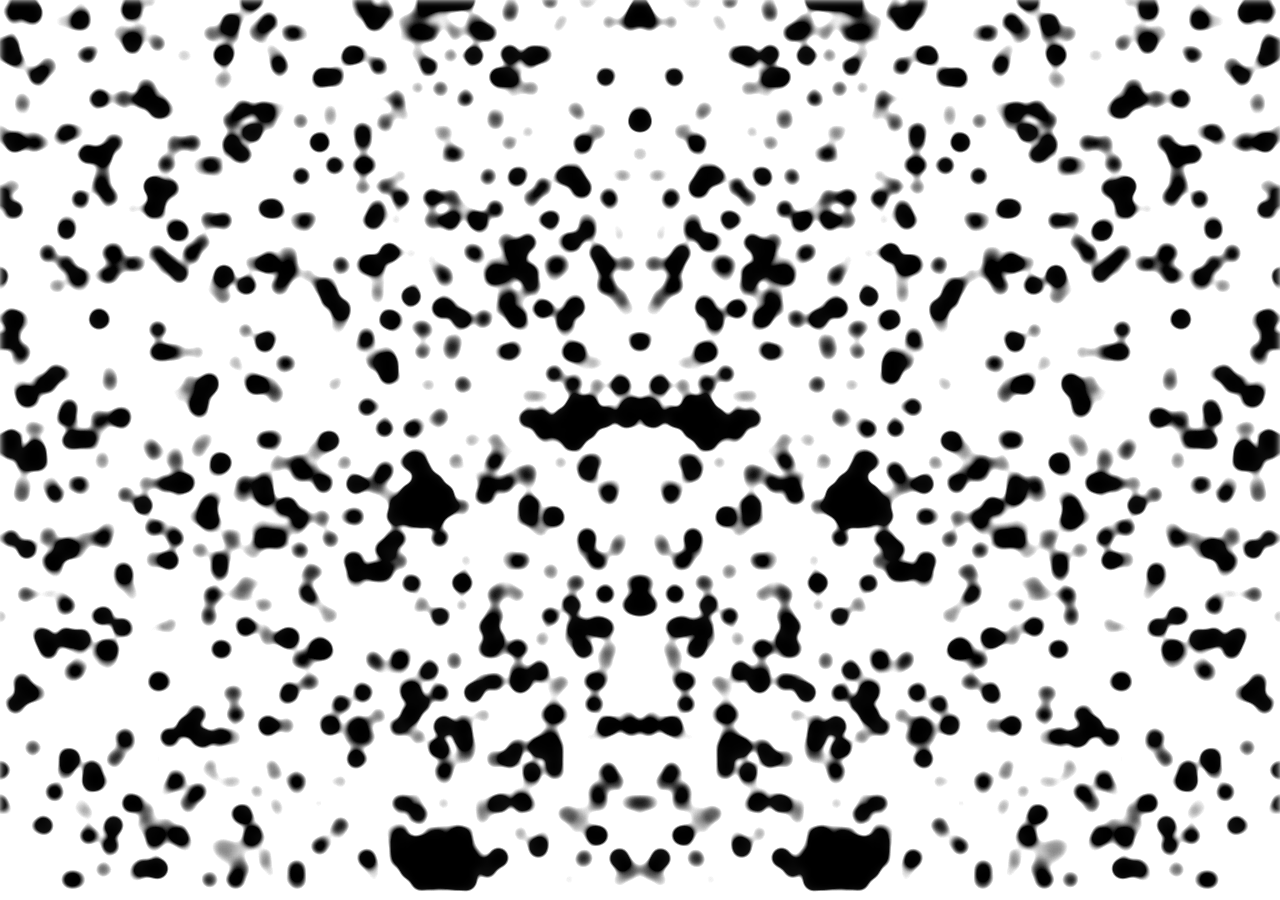
<file: Index.html>
<!DOCTYPE html>
<html lang="en">
<head>
    <meta charset="UTF-8">
    <title>inki2D V1.5</title>
    <style>
        body, html {
            margin: 0;
            padding: 0;
            overflow: hidden;
            background-color: white; /* White background */
        }
        canvas {
            position: fixed;
            top: 0;
            left: 0;
            width: 100vw;
            height: 100vh;
            mix-blend-mode: multiply;
            filter: blur(3px) contrast(500%);
        }
    </style>
</head>
<body>
    <canvas id="inkCanvas"></canvas>

    <script>
        class InkBlotLife {
            constructor(canvas) {
                this.canvas = canvas;
                this.ctx = canvas.getContext('2d');
                this.width = canvas.width = window.innerWidth;
                this.height = canvas.height = window.innerHeight;
                
                this.cellSize = 11; // Adjustable cell size for more detail
                this.speed = 50; // Speed control (in milliseconds)
                
                // Control the number of initial cells and mutation probability
                this.initialCellProbability = 0.004; // Lower this value for fewer initial cells
                this.mutationRate = 0.0095; // Probability of random cell state change

                this.cols = Math.floor(this.width / this.cellSize);
                this.rows = Math.floor(this.height / this.cellSize);
                
                this.grid = this.createGrid();
                this.frameCount = 0;
            }

            createGrid() {
                return Array.from({ length: this.rows }, () => 
                    Array.from({ length: this.cols }, () => Math.random() < this.initialCellProbability)
                );
            }

            countNeighbors(x, y) {
                let count = 0;
                for (let i = -1; i <= 1; i++) {
                    for (let j = -1; j <= 1; j++) {
                        if (i === 0 && j === 0) continue;
                        const newX = (x + i + this.rows) % this.rows;
                        const newY = (y + j + this.cols) % this.cols;
                        count += this.grid[newX][newY] ? 1 : 0;
                    }
                }
                return count;
            }

            nextGeneration() {
                const newGrid = this.grid.map(row => [...row]);
                
                for (let x = 0; x < this.rows; x++) {
                    for (let y = 0; y < this.cols; y++) {
                        const neighbors = this.countNeighbors(x, y);
                        
                        // Standard Game of Life rules
                        newGrid[x][y] = (this.grid[x][y] && (neighbors === 2 || neighbors === 3)) || (!this.grid[x][y] && neighbors === 3);

                        // Random mutations to prevent stagnation
                        if (Math.random() < this.mutationRate) {
                            newGrid[x][y] = !newGrid[x][y];
                        }
                    }
                }
                
                this.grid = newGrid;
            }

            drawInkBlot() {
            // Clear with a more opaque background to create a faster fading effect
            this.ctx.globalCompositeOperation = 'source-over';
            this.ctx.fillStyle = 'rgba(255,255,255,0.096)'; // Increased opacity for faster fading
            this.ctx.fillRect(0, 0, this.width, this.height);
            
            // Enable blending for ink effect
            this.ctx.globalCompositeOperation = 'multiply';

            for (let x = 0; x < this.rows; x++) {
                for (let y = 0; y < this.cols; y++) {
                    if (this.grid[x][y]) {
                        const baseX = y * this.cellSize;
                        const baseY = x * this.cellSize;

                        // Create a gradient for the ink effect
                        const gradient = this.ctx.createRadialGradient(
                            baseX, baseY, 0, 
                            baseX, baseY, this.cellSize * (2 + Math.random())
                        );
                        
                        // Varying opacity and spread
                        const baseOpacity = 0.8 + Math.random() * 0.2; // Increased base opacity for faster visibility
                        gradient.addColorStop(0, `rgba(0,0,0,${baseOpacity})`); // Black ink
                        gradient.addColorStop(0.5, `rgba(0,0,0,${baseOpacity * 0.6})`);
                        gradient.addColorStop(1, 'rgba(0,0,0,0)');

                        this.ctx.save();
                        
                        // Add slight randomness to cell rendering
                        const jitterX = Math.random() * 2 - 1;
                        const jitterY = Math.random() * 2 - 1;
                        
                        this.ctx.fillStyle = gradient;
                        this.ctx.beginPath();
                        this.ctx.arc(baseX + jitterX, baseY + jitterY, this.cellSize, 0, Math.PI * 2);
                        this.ctx.fill();

                        // Draw the mirrored side
                        this.ctx.translate(this.width, 0);
                        this.ctx.scale(-1, 1);
                        this.ctx.beginPath();
                        this.ctx.arc(baseX + jitterX, baseY + jitterY, this.cellSize, 0, Math.PI * 2);
                        this.ctx.fill();

                        this.ctx.restore();
                    }
                }
            }

            // Periodic intense mutation to prevent complete stagnation
            this.frameCount++;
            if (this.frameCount % 200 === 0) {
                this.randomlyResetGrid();
            }
}

            randomlyResetGrid() {
                // Randomly reset a portion of the grid to introduce new patterns
                for (let x = 0; x < this.rows; x++) {
                    for (let y = 0; y < this.cols; y++) {
                        if (Math.random() < 0.2) {
                            this.grid[x][y] = Math.random() < 0.5;
                        }
                    }
                }
            }

            animate() {
                this.nextGeneration();
                this.drawInkBlot();
                setTimeout(() => this.animate(), this.speed); // Control the speed of the simulation
            }

            start() {
                this.animate();
            }
        }

        // Initialize
        const canvas = document.getElementById('inkCanvas');
        const inkLife = new InkBlotLife(canvas);
        inkLife.start();

        // Resize handling
        window.addEventListener('resize', () => {
            canvas.width = window.innerWidth;
            canvas.height = window.innerHeight;
            inkLife.width = canvas.width;
            inkLife.height = canvas.height;
            inkLife.cols = Math.floor(canvas.width / inkLife.cellSize);
            inkLife.rows = Math.floor(canvas.height / inkLife.cellSize);
            inkLife.grid = inkLife.createGrid();
        });
    </script>
</body>
</html>
</file>
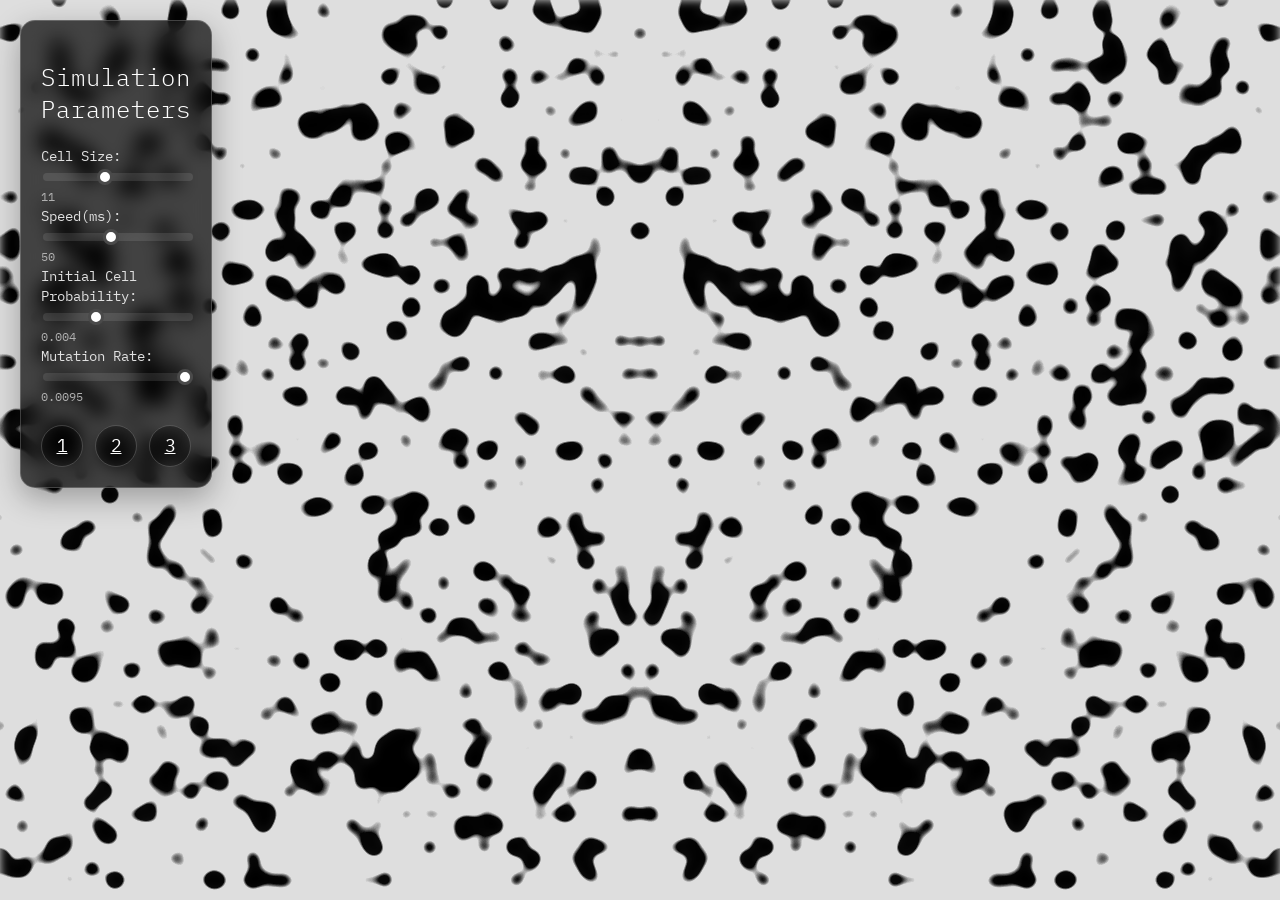
<file: index.html>
<!DOCTYPE html>
<html lang="en">
<head>
    <meta charset="UTF-8">
    <title>inkiCanvas</title>
    <link href="https://fonts.googleapis.com/css2?family=Orbitron:wght@400;700&family=IBM+Plex+Mono:wght@300;500&display=swap" rel="stylesheet">
    <style>
        body, html {
            margin: 0;
            padding: 0;
            overflow: hidden;
            background-color: #dedede; /* White background */
        }
        canvas {
            position: fixed;
            top: 0;
            left: 0;
            width: 100vw;
            height: 100vh;
            mix-blend-mode: multiply;
            filter: blur(5px) contrast(900%);
        }
        #menu {
        position: fixed;
        top: 20px;
        left: 20px;
        background-color: rgba(0, 0, 0, 0.7);
        color: #f0f0f0;
        padding: 20px;
        border-radius: 15px;
        box-shadow: 0 10px 30px rgba(0, 0, 0, 0.3);
        width: 150px;
        backdrop-filter: blur(10px);
        border: 1px solid rgba(255, 255, 255, 0.2);
        transition: all 0.3s ease;
        font-family: 'IBM Plex Mono';
        filter: blur(0.43px);
    }

    #menu:hover {
        box-shadow: 0 15px 40px rgba(0, 0, 0, 0.4);
    }

    #menu h2 {
        text-align: center;
        color: #ffffff;
        margin-bottom: 20px;
        font-weight: 300;
        letter-spacing: 1px;
    }

    #menu .control-group {
        margin-bottom: 15px;
        display: flex;
        flex-direction: column;
    }

    #menu label {
        margin-bottom: 10px;
        font-size: 14px;
        color: #e0e0e0;
    }

    #menu input[type="range"] {
        -webkit-appearance: none;
        width: 100%;
        height: 8px;
        background: rgba(255, 255, 255, 0.1);
        outline: none;
        border-radius: 4px;
        transition: all 0.3s ease;
    }

    #menu input[type="range"]::-webkit-slider-thumb {
        -webkit-appearance: none;
        appearance: none;
        width: 16px;
        height: 16px;
        background: #ffffff;
        cursor: pointer;
        border-radius: 50%;
        border: 3px solid #4a4a4a;
        transition: all 0.3s ease;
    }

    #menu input[type="range"]:hover::-webkit-slider-thumb {
        background: #e0e0e0;
        border-color: #ffffff;
    }

    #menu span {
        text-align: right;
        color: #b0b0b0;
        font-size: 12px;
        margin-top: 5px;
    }

    .button-container {
    display: flex;
    justify-content: space-between;
    margin-top: 20px;
}

.circle-button {
    width: 40px;
    height: 40px;
    border-radius: 100%;
    color: #ffffff;
    text-align: center;
    line-height: 40px;
    font-size: 18px;
    font-family: 'IBM Plex Mono';
    cursor: pointer;
    transition: background-color 0.3s ease;
    backdrop-filter: blur(10px);
    border: 1px solid rgba(255, 255, 255, 0.2);
    transition: all 0.3s ease;
    font-family: 'IBM Plex Mono';
    filter: blur(0.6px) contrast(5000%);
        background-color: transparent;
}

.circle-button:hover {
    background-color: #e0e0e0;
    color: #4a4a4a;
}

    </style>
</head>
<body>
    <canvas id="inkCanvas"></canvas>
    <div id="menu">
        <h2>Simulation Parameters</h2>
        <div class="slider-container">
            <label for="cell-size">Cell Size:</label>
            <input type="range" id="cell-size" min="5" max="20" value="11">
            <span class="slider-value" id="cell-size-value">11</span>
        </div>
        <div class="slider-container">
            <label for="speed">Speed(ms):</label>
            <input type="range" id="speed" min="10" max="100" value="50">
            <span class="slider-value" id="speed-value">50</span>
        </div>
        <div class="slider-container">
            <label for="initial-cell-probability">Initial Cell Probability:</label>
            <input type="range" id="initial-cell-probability" min="0.001" max="0.01" step="0.001" value="0.004">
            <span class="slider-value" id="initial-cell-probability-value">0.004</span>
        </div>
        <div class="slider-container">
            <label for="mutation-rate">Mutation Rate:</label>
            <input type="range" id="mutation-rate" min="0.001" max="0.01" step="0.001" value="0.0095">
            <span class="slider-value" id="mutation-rate-value">0.0095</span>
        </div>
        <div class="button-container">
            <a href="index.html" class="circle-button">1</a>
            <a href="inki_3S_contrast.html" class="circle-button">2</a>
            <a href="inkiGL.html" class="circle-button">3</a>
        </div>
    </div>

    <script>
        const FADE_OPACITY = 0.096;
        const BASE_OPACITY = 0.8;
        const OPACITY_VARIATION = 0.2;

        class InkBlotLife {
            constructor(canvas) {
                this.canvas = canvas;
                this.ctx = canvas.getContext('2d');
                this.width = canvas.width = window.innerWidth;
                this.height = canvas.height = window.innerHeight;
                
                this.cellSize = 11; // Adjustable cell size for more detail
                this.speed = 50; // Speed control (in milliseconds)
                
                // Control the number of initial cells and mutation probability
                this.initialCellProbability = 0.004; // Lower this value for fewer initial cells
                this.mutationRate = 0.0095; // Probability of random cell state change

                this.cols = Math.floor(this.width / this.cellSize);
                this.rows = Math.floor(this.height / this.cellSize);
                
                this.grid = this.createGrid();
                this.frameCount = 0;
            }

            createGrid() {
                return Array.from({ length: this.rows }, () => 
                    Array.from({ length: this.cols }, () => Math.random() < this.initialCellProbability)
                );
            }

            countNeighbors(x, y) {
                let count = 0;
                for (let i = -1; i <= 1; i++) {
                    for (let j = -1; j <= 1; j++) {
                        if (i === 0 && j === 0) continue;
                        const newX = (x + i + this.rows) % this.rows;
                        const newY = (y + j + this.cols) % this.cols;
                        count += this.grid[newX][newY] ? 1 : 0;
                    }
                }
                return count;
            }

            nextGeneration() {
                const newGrid = this.grid.map(row => [...row]);
                
                for (let x = 0; x < this.rows; x++) {
                    for (let y = 0; y < this.cols; y++) {
                        const neighbors = this.countNeighbors(x, y);
                        
                        // Standard Game of Life rules
                        newGrid[x][y] = (this.grid[x][y] && (neighbors === 2 || neighbors === 3)) || (!this.grid[x][y] && neighbors === 3);

                        // Random mutations to prevent stagnation
                        if (Math.random() < this.mutationRate) {
                            newGrid[x][y] = !newGrid[x][y];
                        }
                    }
                }
                
                this.grid = newGrid;
            }

            drawInkBlot() {
            // Clear with a more opaque background to create a faster fading effect
            this.ctx.globalCompositeOperation = 'source-over';
            this.ctx.fillStyle = `rgba(255,255,255,${FADE_OPACITY})`; // Increased opacity for faster fading
            this.ctx.fillRect(0, 0, this.width, this.height);
            
            // Enable blending for ink effect
            this.ctx.globalCompositeOperation = 'multiply';

            for (let x = 0; x < this.rows; x++) {
                for (let y = 0; y < this.cols; y++) {
                    if (this.grid[x][y]) {
                        const baseX = y * this.cellSize;
                        const baseY = x * this.cellSize;

                        // Create a gradient for the ink effect
                        const gradient = this.ctx.createRadialGradient(
                            baseX, baseY, 0, 
                            baseX, baseY, this.cellSize * (2 + Math.random())
                        );
                        
                        // Varying opacity and spread
                        const baseOpacity = BASE_OPACITY + Math.random() * OPACITY_VARIATION; // Increased base opacity for faster visibility
                        gradient.addColorStop(0, `rgba(0,0,0,${baseOpacity})`); // Black ink
                        gradient.addColorStop(0.5, `rgba(0,0,0,${baseOpacity * 0.6})`);
                        gradient.addColorStop(1, 'rgba(0,0,0,0)');

                        this.ctx.save();
                        
                        // Add slight randomness to cell rendering
                        const jitterX = Math.random() * 2 - 1;
                        const jitterY = Math.random() * 2 - 1;
                        
                        this.ctx.fillStyle = gradient;
                        this.ctx.beginPath();
                        this.ctx.arc(baseX + jitterX, baseY + jitterY, this.cellSize, 0, Math.PI * 2);
                        this.ctx.fill();

                        // Draw the mirrored side
                        this.ctx.translate(this.width, 0);
                        this.ctx.scale(-1, 1);
                        this.ctx.beginPath();
                        this.ctx.arc(baseX + jitterX, baseY + jitterY, this.cellSize, 0, Math.PI * 2);
                        this.ctx.fill();

                        this.ctx.restore();
                    }
                }
            }

            // Periodic intense mutation to prevent complete stagnation
            this.frameCount++;
            if (this.frameCount % 200 === 0) {
                this.randomlyResetGrid();
            }
}

            randomlyResetGrid() {
                // Randomly reset a portion of the grid to introduce new patterns
                for (let x = 0; x < this.rows; x++) {
                    for (let y = 0; y < this.cols; y++) {
                        if (Math.random() < 0.2) {
                            this.grid[x][y] = Math.random() < 0.5;
                        }
                    }
                }
            }

            animate() {
                this.nextGeneration();
                this.drawInkBlot();
                setTimeout(() => this.animate(), this.speed); // Control the speed of the simulation
            }

            start() {
                this.animate();
            }
        }

        function updateValueDisplay(input, valueDisplay) {
            valueDisplay.textContent = input.value;
        }

        // Initialize
        const canvas = document.getElementById('inkCanvas');
        const inkLife = new InkBlotLife(canvas);
        inkLife.start();

        // Resize handling
        window.addEventListener('resize', () => {
            canvas.width = window.innerWidth;
            canvas.height = window.innerHeight;
            inkLife.width = canvas.width;
            inkLife.height = canvas.height;
            inkLife.cols = Math.floor(canvas.width / inkLife.cellSize);
            inkLife.rows = Math.floor(canvas.height / inkLife.cellSize);
            inkLife.grid = inkLife.createGrid();
        });

        // Get the menu elements
        const cellSizeInput = document.getElementById('cell-size');
        const speedInput = document.getElementById('speed');
        const initialCellProbabilityInput = document.getElementById('initial-cell-probability');
        const mutationRateInput = document.getElementById('mutation-rate');

        // Get the value display elements
        const cellSizeValue = document.getElementById('cell-size-value');
        const speedValue = document.getElementById('speed-value');
        const initialCellProbabilityValue = document.getElementById('initial-cell-probability-value');
        const mutationRateValue = document.getElementById('mutation-rate-value');

        // Update the value displays when the input values change
        cellSizeInput.addEventListener('input', () => {
            updateValueDisplay(cellSizeInput, cellSizeValue);
            inkLife.cellSize = parseInt(cellSizeInput.value);
            inkLife.cols = Math.floor(inkLife.width / inkLife.cellSize);
            inkLife.rows = Math.floor(inkLife.height / inkLife.cellSize);
            inkLife.grid = inkLife.createGrid();
        });

        speedInput.addEventListener('input', () => {
            updateValueDisplay(speedInput, speedValue);
            inkLife.speed = parseInt(speedInput.value);
        });

        initialCellProbabilityInput.addEventListener('input', () => {
            updateValueDisplay(initialCellProbabilityInput, initialCellProbabilityValue);
            inkLife.initialCellProbability = parseFloat(initialCellProbabilityInput.value);
            inkLife.grid = inkLife.createGrid();
        });

        mutationRateInput.addEventListener('input', () => {
            updateValueDisplay(mutationRateInput, mutationRateValue);
            inkLife.mutationRate = parseFloat(mutationRateInput.value);
        });
    </script>
</body>
</html>
</file>
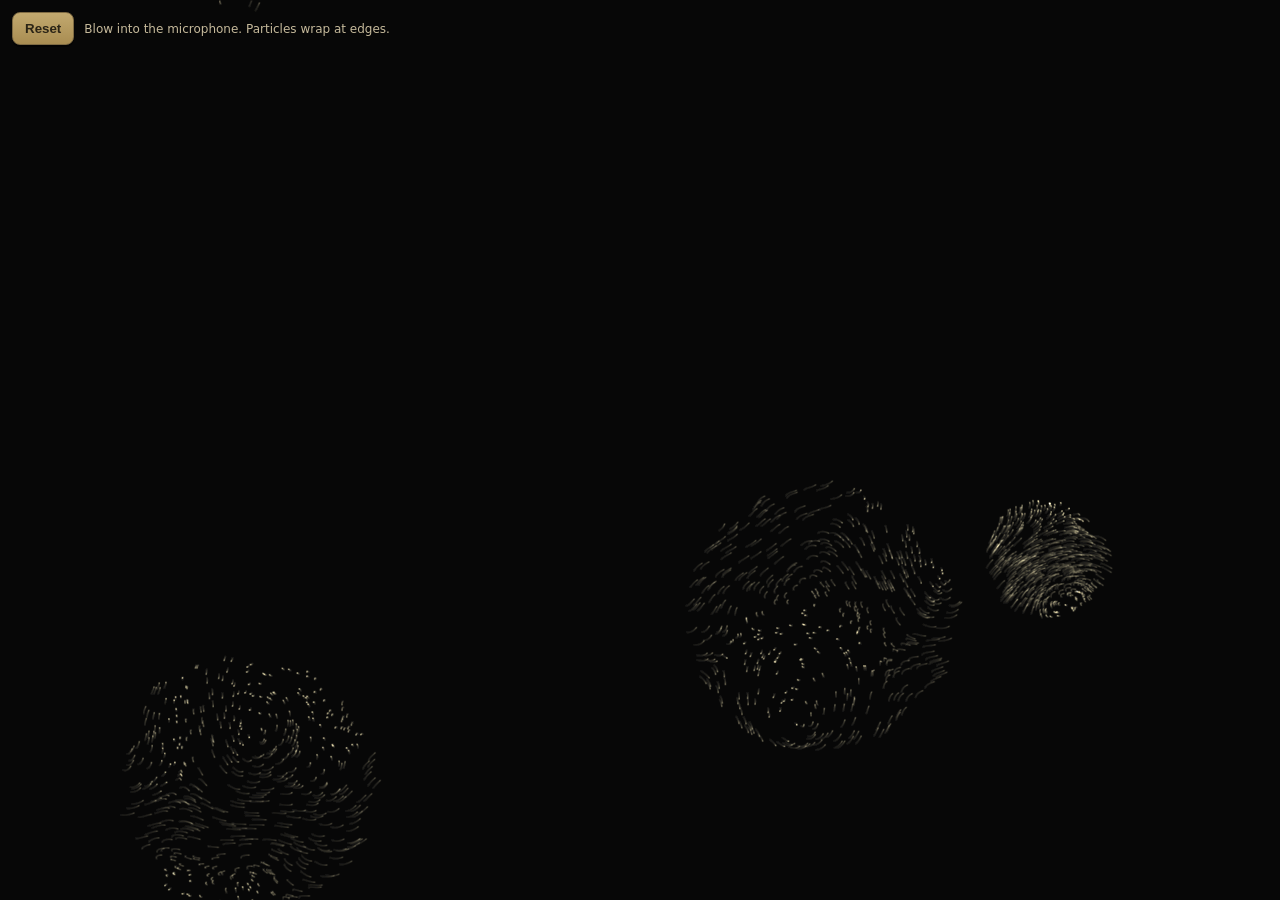
<file: dune-sim/index.html>
<!DOCTYPE html>
<html lang="en">
  <head>
    <meta charset="UTF-8" />
    <meta name="viewport" content="width=device-width, initial-scale=1.0" />
    <title>Sand Dune Wind Simulation (Mic Reactive)</title>
    <link rel="stylesheet" href="./style.css" />
  </head>
  <body>
    <div id="ui">
      <button id="resetButton" title="Reset dunes (R)">Reset</button>
      <div id="hint">Blow into the microphone. Particles wrap at edges.</div>
    </div>
    <canvas id="canvas"></canvas>

    <script src="./script.js"></script>
  </body>
</html>
</file>
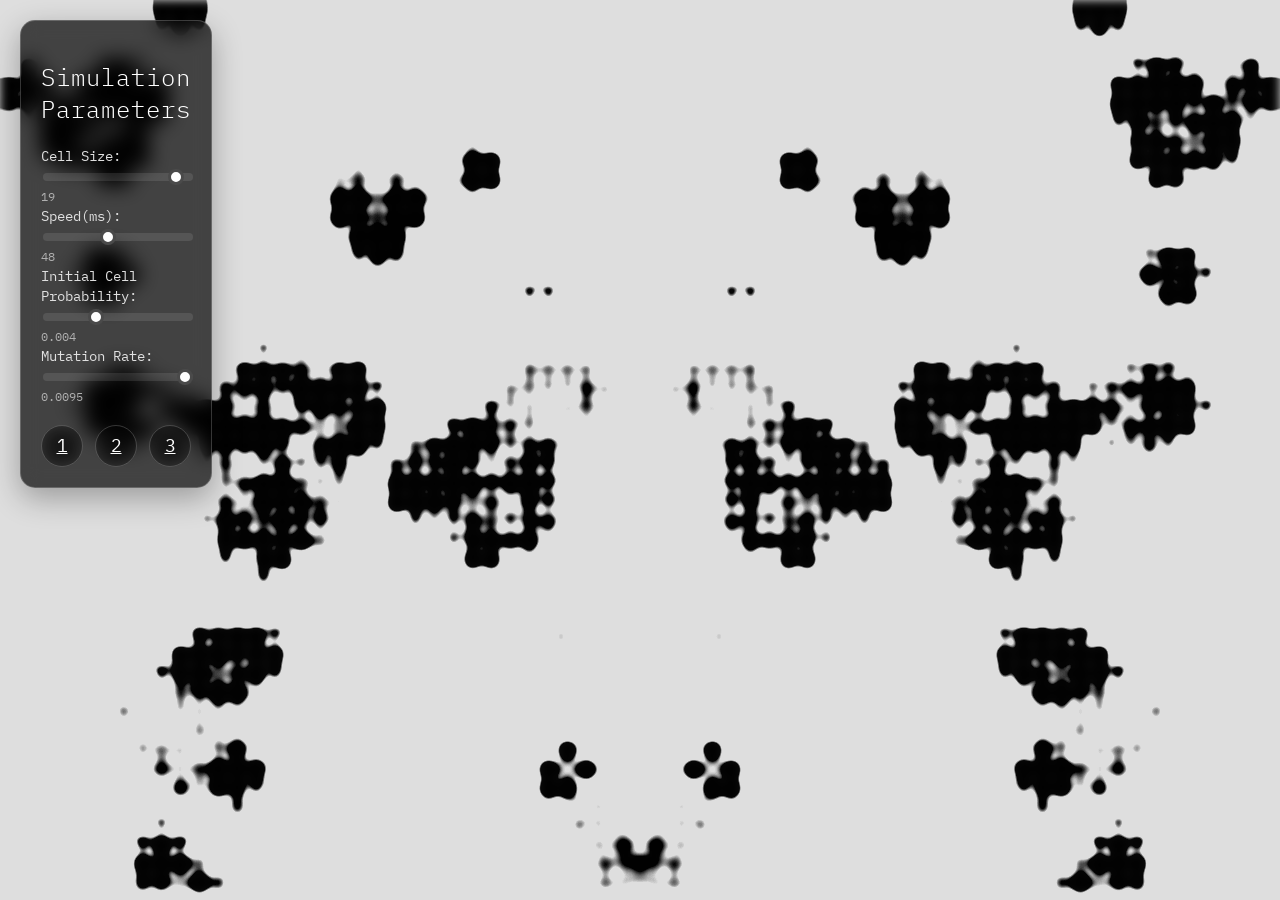
<file: inki_3S_contrast.html>
<!DOCTYPE html>
<html lang="en">
<head>
    <meta charset="UTF-8">
    <title>inkiCanvas</title>
    <link href="https://fonts.googleapis.com/css2?family=Orbitron:wght@400;700&family=IBM+Plex+Mono:wght@300;500&display=swap" rel="stylesheet">
    <style>
        body, html {
            margin: 0;
            padding: 0;
            overflow: hidden;
            background-color: #dedede; /* White background */
        }
        canvas {
            position: fixed;
            top: 0;
            left: 0;
            width: 100vw;
            height: 100vh;
            mix-blend-mode: multiply;
            filter: blur(5px) contrast(900%);
        }
        #menu {
        position: fixed;
        top: 20px;
        left: 20px;
        background-color: rgba(0, 0, 0, 0.7);
        color: #f0f0f0;
        padding: 20px;
        border-radius: 15px;
        box-shadow: 0 10px 30px rgba(0, 0, 0, 0.3);
        width: 150px;
        backdrop-filter: blur(10px);
        border: 1px solid rgba(255, 255, 255, 0.2);
        transition: all 0.3s ease;
        font-family: 'IBM Plex Mono';
        filter: blur(0.43px);
    }

    #menu:hover {
        box-shadow: 0 15px 40px rgba(0, 0, 0, 0.4);
    }

    #menu h2 {
        text-align: center;
        color: #ffffff;
        margin-bottom: 20px;
        font-weight: 300;
        letter-spacing: 1px;
    }

    #menu .control-group {
        margin-bottom: 15px;
        display: flex;
        flex-direction: column;
    }

    #menu label {
        margin-bottom: 10px;
        font-size: 14px;
        color: #e0e0e0;
    }

    #menu input[type="range"] {
        -webkit-appearance: none;
        width: 100%;
        height: 8px;
        background: rgba(255, 255, 255, 0.1);
        outline: none;
        border-radius: 4px;
        transition: all 0.3s ease;
    }

    #menu input[type="range"]::-webkit-slider-thumb {
        -webkit-appearance: none;
        appearance: none;
        width: 16px;
        height: 16px;
        background: #ffffff;
        cursor: pointer;
        border-radius: 50%;
        border: 3px solid #4a4a4a;
        transition: all 0.3s ease;
    }

    #menu input[type="range"]:hover::-webkit-slider-thumb {
        background: #e0e0e0;
        border-color: #ffffff;
    }

    #menu span {
        text-align: right;
        color: #b0b0b0;
        font-size: 12px;
        margin-top: 5px;
    }

    .button-container {
    display: flex;
    justify-content: space-between;
    margin-top: 20px;
}

.circle-button {
    width: 40px;
    height: 40px;
    border-radius: 100%;
    color: #ffffff;
    text-align: center;
    line-height: 40px;
    font-size: 18px;
    font-family: 'IBM Plex Mono';
    cursor: pointer;
    transition: background-color 0.3s ease;
    backdrop-filter: blur(10px);
    border: 1px solid rgba(255, 255, 255, 0.2);
    transition: all 0.3s ease;
    font-family: 'IBM Plex Mono';
    filter: blur(0.6px) contrast(5000%);
        background-color: transparent;
}

.circle-button:hover {
    background-color: #e0e0e0;
    color: #4a4a4a;
}

    </style>
</head>
<body>
    <canvas id="inkCanvas"></canvas>
    <div id="menu">
        <h2>Simulation Parameters</h2>
        <div class="slider-container">
            <label for="cell-size">Cell Size:</label>
            <input type="range" id="cell-size" min="5" max="20" value="19">
            <span class="slider-value" id="cell-size-value">19</span>
        </div>
        <div class="slider-container">
            <label for="speed">Speed(ms):</label>
            <input type="range" id="speed" min="10" max="100" value="48">
            <span class="slider-value" id="speed-value">48</span>
        </div>
        <div class="slider-container">
            <label for="initial-cell-probability">Initial Cell Probability:</label>
            <input type="range" id="initial-cell-probability" min="0.001" max="0.01" step="0.001" value="0.004">
            <span class="slider-value" id="initial-cell-probability-value">0.004</span>
        </div>
        <div class="slider-container">
            <label for="mutation-rate">Mutation Rate:</label>
            <input type="range" id="mutation-rate" min="0.001" max="0.01" step="0.001" value="0.0095">
            <span class="slider-value" id="mutation-rate-value">0.0095</span>
        </div>
        <div class="button-container">
            <a href="index.html" class="circle-button">1</a>
            <a href="inki_3S_contrast.html" class="circle-button">2</a>
            <a href="inkiGL.html" class="circle-button">3</a>
        </div>
    </div>

    <script>
class InkBlotLife {
    constructor(canvas) {
        this.canvas = canvas;
        this.ctx = canvas.getContext('2d');
        this.width = canvas.width = window.innerWidth;
        this.height = canvas.height = window.innerHeight;
        
        this.cellSize = 19; // Adjustable cell size for more detail
        this.speed = 48; // Speed control (in milliseconds)
        
        // Control the number of initial cells and mutation probability
        this.initialCellProbability = 0.09; // Lower this value for fewer initial cells
        this.mutationRate = 0.0095; // Probability of random cell state change

        this.cols = Math.floor(this.width / this.cellSize);
        this.rows = Math.floor(this.height / this.cellSize);
        
        this.grid = this.createGrid();
        this.prevGrid = this.createGrid();
        this.dyingMutations = [];
        this.frameCount = 0;
    }

    createGrid() {
        return Array.from({ length: this.rows }, () => 
            Array.from({ length: this.cols }, () => Math.random() < this.initialCellProbability)
        );
    }

    countNeighbors(x, y) {
        let count = 0;
        for (let i = -1; i <= 1; i++) {
            for (let j = -1; j <= 1; j++) {
                if (i === 0 && j === 0) continue;
                const newX = (x + i + this.rows) % this.rows;
                const newY = (y + j + this.cols) % this.cols;
                count += this.grid[newX][newY] ? 1 : 0;
            }
        }
        return count;
    }

    nextGeneration() {
        const newGrid = this.grid.map(row => [...row]);
        this.dyingMutations = [];

        for (let x = 0; x < this.rows; x++) {
            for (let y = 0; y < this.cols; y++) {
                const neighbors = this.countNeighbors(x, y);

                // Standard Game of Life rules
                newGrid[x][y] = (this.grid[x][y] && (neighbors === 2 || neighbors === 3)) || (!this.grid[x][y] && neighbors === 3);

                // Random mutations to prevent stagnation
                if (Math.random() < this.mutationRate) {
                    const mutated = !newGrid[x][y];
                    newGrid[x][y] = mutated;

                    // Check if the mutated cell will die immediately
                    if (mutated && (neighbors < 2 || neighbors > 3)) {
                        this.dyingMutations.push([x, y]);
                    }
                }
            }
        }

        this.prevGrid = this.grid;
        this.grid = newGrid;
    }

    drawInkBlot() {
        // Clear with a more opaque background to create a faster fading effect
        this.ctx.globalCompositeOperation = 'source-over';
        this.ctx.fillStyle = 'rgba(255,255,255,0.096)'; // Increased opacity for faster fading
        this.ctx.fillRect(0, 0, this.width, this.height);
        
        // Enable blending for ink effect
        this.ctx.globalCompositeOperation = 'multiply';
        for (let x = 0; x < this.rows; x++) {
        for (let y = 0; y < this.cols; y++) {
            if (this.grid[x][y] && !this.dyingMutations.some(([dx, dy]) => dx === x && dy === y)) {
                const baseX = y * this.cellSize;
                const baseY = x * this.cellSize;

                // Determine the type of cell
                let cellType;
                if (this.grid[x][y] && this.prevGrid[x][y]) {
                    // Cell continues living
                    cellType = 'continue';
                } else if (this.grid[x][y] && !this.prevGrid[x][y]) {
                    // Cell is a new mutation
                    cellType = 'mutate';
                } else if (!this.grid[x][y] && this.prevGrid[x][y]) {
                    // Cell is dying
                    cellType = 'die';
                } else {
                    // Cell is empty
                    cellType = 'empty';
                }

                // Draw the cell based on its type
                switch (cellType) {
                    case 'continue':
                        // Draw a circle for cells that continue living
                        this.ctx.fillStyle = 'rgba(0,0,0,0.8)';
                        this.ctx.beginPath();
                        this.ctx.arc(baseX + this.cellSize / 2, baseY + this.cellSize / 2, this.cellSize / 2, 0, Math.PI * 2);
                        this.ctx.fill();

                        // Draw the mirrored side
                        this.ctx.translate(this.width, 0);
                        this.ctx.scale(-1, 1);
                        this.ctx.beginPath();
                        this.ctx.arc(baseX + this.cellSize / 2, baseY + this.cellSize / 2, this.cellSize / 2, 0, Math.PI * 2);
                        this.ctx.fill();

                        this.ctx.restore();
                        break;
                    case 'mutate':
                        // Draw a triangle for new mutations with a gradual appearance
                        this.ctx.globalCompositeOperation = 'source-over';
                        this.ctx.fillStyle = 'rgba(255,255,255,0.096)';
                        this.ctx.fillRect(baseX, baseY, this.cellSize, this.cellSize);

                        // Draw the mirrored side
                        this.ctx.translate(this.width, 0);
                        this.ctx.scale(-1, 1);
                        this.ctx.fillRect(baseX, baseY, this.cellSize, this.cellSize);

                        this.ctx.restore();

                        this.ctx.globalCompositeOperation = 'multiply';
                        this.ctx.fillStyle = 'rgba(0,0,0,0.8)';
                        this.ctx.beginPath();
                        this.ctx.moveTo(baseX, baseY);
                        this.ctx.lineTo(baseX + this.cellSize, baseY);
                        this.ctx.lineTo(baseX + this.cellSize / 2, baseY + this.cellSize);
                        this.ctx.fill();

                        // Draw the mirrored side
                        this.ctx.translate(this.width, 0);
                        this.ctx.scale(-1, 1);
                        this.ctx.beginPath();
                        this.ctx.moveTo(baseX, baseY);
                        this.ctx.lineTo(baseX + this.cellSize, baseY);
                        this.ctx.lineTo(baseX + this.cellSize / 2, baseY + this.cellSize);
                        this.ctx.fill();

                        this.ctx.restore();
                        break;
                    case 'die':
                        // Draw a rectangle for dying cells with a gradual disappearance
                        this.ctx.fillStyle = 'rgba(0,0,0,0.8)';
                        this.ctx.beginPath();
                        this.ctx.rect(baseX, baseY, this.cellSize, this.cellSize);
                        this.ctx.fill();

                        // Draw the mirrored side
                        this.ctx.translate(this.width, 0);
                        this.ctx.scale(-1, 1);
                        this.ctx.beginPath();
                        this.ctx.rect(baseX, baseY, this.cellSize, this.cellSize);
                        this.ctx.fill();

                        this.ctx.restore();

                        // Add a gradual disappearance effect
                        this.ctx.globalCompositeOperation = 'source-over';
                        this.ctx.fillStyle = 'rgba(255,255,255,0.096)';
                        this.ctx.fillRect(baseX, baseY, this.cellSize, this.cellSize);

                        // Draw the mirrored side
                        this.ctx.translate(this.width, 0);
                        this.ctx.scale(-1, 1);
                        this.ctx.fillRect(baseX, baseY, this.cellSize, this.cellSize);

                        this.ctx.restore();
                        break;
                    default:
                        // Do nothing for empty cells
                        break;
                }
            }
        }
        }

        // Periodic intense mutation to prevent complete stagnation
        this.frameCount++;
        if (this.frameCount % 200 === 0) {
            this.randomlyResetGrid();
        }
    }

    randomlyResetGrid() {
        // Randomly reset a portion of the grid to introduce new patterns
        for (let x = 0; x < this.rows; x++) {
            for (let y = 0; y < this.cols; y++) {
                if (Math.random() < 0.2) {
                    this.grid[x][y] = Math.random() < 0.5;
                }
            }
        }
        this.prevGrid = this.grid;
        this.dyingMutations = [];
    }

    animate() {
        this.nextGeneration();
        this.drawInkBlot();
        setTimeout(() => this.animate(), this.speed); // Control the speed of the simulation
    }

    start() {
        this.animate();
    }

}

function updateValueDisplay(input, valueDisplay) {
            valueDisplay.textContent = input.value;
        }

// Initialize
const canvas = document.getElementById('inkCanvas');
const inkLife = new InkBlotLife(canvas);
inkLife.start();

// Resize handling
window.addEventListener('resize', () => {
    canvas.width = window.innerWidth;
    canvas.height = window.innerHeight;
    inkLife.width = canvas.width;
    inkLife.height = canvas.height;
    inkLife.cols = Math.floor(canvas.width / inkLife.cellSize);
    inkLife.rows = Math.floor(canvas.height / inkLife.cellSize);
    inkLife.grid = inkLife.createGrid();
    inkLife.prevGrid = inkLife.createGrid();
    inkLife.dyingMutations = [];
});

        // Get the menu elements
        const cellSizeInput = document.getElementById('cell-size');
        const speedInput = document.getElementById('speed');
        const initialCellProbabilityInput = document.getElementById('initial-cell-probability');
        const mutationRateInput = document.getElementById('mutation-rate');

        // Get the value display elements
        const cellSizeValue = document.getElementById('cell-size-value');
        const speedValue = document.getElementById('speed-value');
        const initialCellProbabilityValue = document.getElementById('initial-cell-probability-value');
        const mutationRateValue = document.getElementById('mutation-rate-value');

        // Update the value displays when the input values change
        cellSizeInput.addEventListener('input', () => {
            updateValueDisplay(cellSizeInput, cellSizeValue);
            inkLife.cellSize = parseInt(cellSizeInput.value);
            inkLife.cols = Math.floor(inkLife.width / inkLife.cellSize);
            inkLife.rows = Math.floor(inkLife.height / inkLife.cellSize);
            inkLife.grid = inkLife.createGrid();
        });

        speedInput.addEventListener('input', () => {
            updateValueDisplay(speedInput, speedValue);
            inkLife.speed = parseInt(speedInput.value);
        });

        initialCellProbabilityInput.addEventListener('input', () => {
            updateValueDisplay(initialCellProbabilityInput, initialCellProbabilityValue);
            inkLife.initialCellProbability = parseFloat(initialCellProbabilityInput.value);
            inkLife.grid = inkLife.createGrid();
        });

        mutationRateInput.addEventListener('input', () => {
            updateValueDisplay(mutationRateInput, mutationRateValue);
            inkLife.mutationRate = parseFloat(mutationRateInput.value);
        });

    </script>
</body>
</html>
</file>
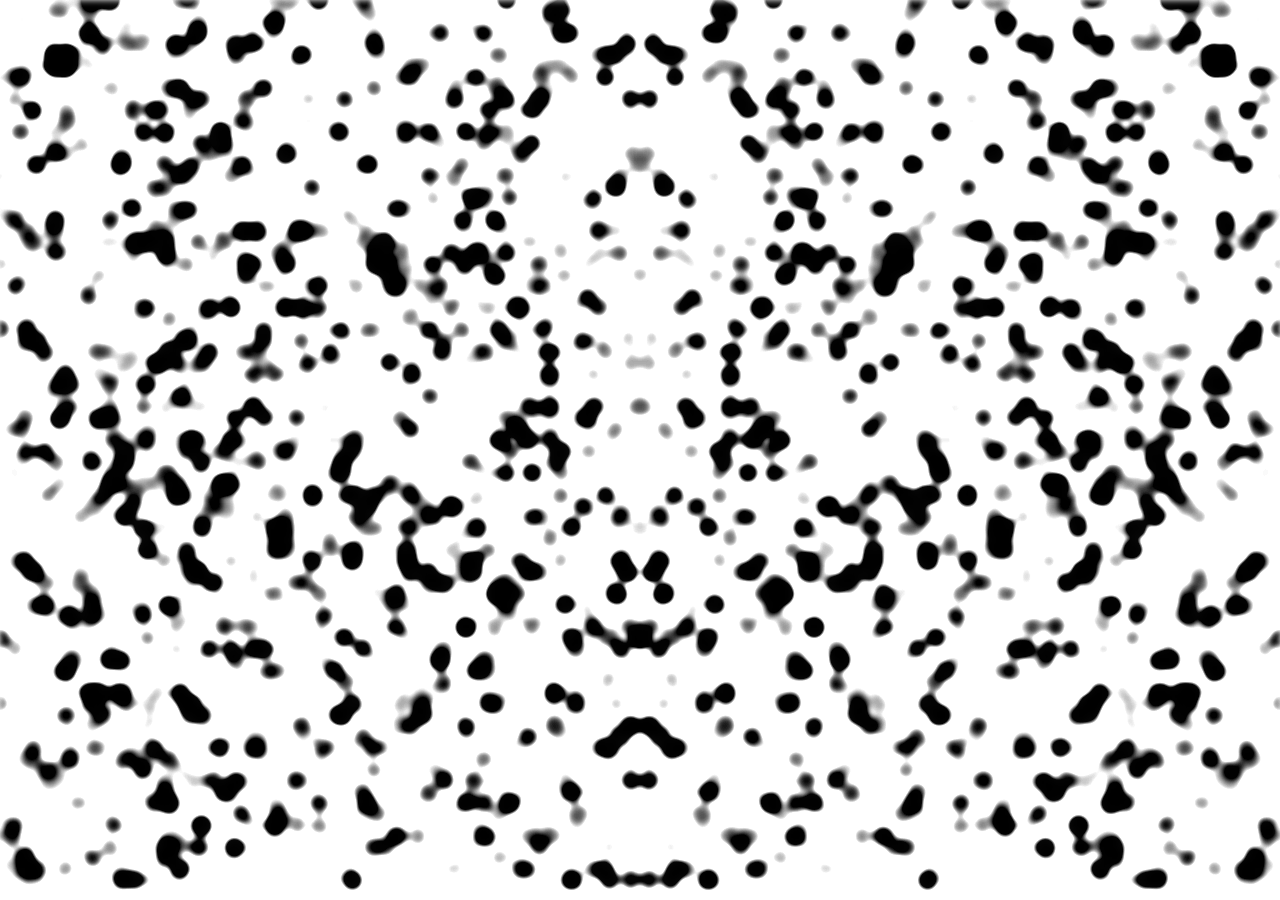
<file: inki_draft1v5.html>
<!DOCTYPE html>
<html lang="en">
<head>
    <meta charset="UTF-8">
    <title>Dynamic Ink Blot Simulation</title>
    <style>
        body, html {
            margin: 0;
            padding: 0;
            overflow: hidden;
            background-color: white; /* White background */
        }
        canvas {
            position: fixed;
            top: 0;
            left: 0;
            width: 100vw;
            height: 100vh;
            mix-blend-mode: multiply;
            filter: blur(3px) contrast(500%);
        }
    </style>
</head>
<body>
    <canvas id="inkCanvas"></canvas>

    <script>
        class InkBlotLife {
            constructor(canvas) {
                this.canvas = canvas;
                this.ctx = canvas.getContext('2d');
                this.width = canvas.width = window.innerWidth;
                this.height = canvas.height = window.innerHeight;
                
                this.cellSize = 11; // Adjustable cell size for more detail
                this.speed = 50; // Speed control (in milliseconds)
                
                // Control the number of initial cells and mutation probability
                this.initialCellProbability = 0.004; // Lower this value for fewer initial cells
                this.mutationRate = 0.0095; // Probability of random cell state change

                this.cols = Math.floor(this.width / this.cellSize);
                this.rows = Math.floor(this.height / this.cellSize);
                
                this.grid = this.createGrid();
                this.frameCount = 0;
            }

            createGrid() {
                return Array.from({ length: this.rows }, () => 
                    Array.from({ length: this.cols }, () => Math.random() < this.initialCellProbability)
                );
            }

            countNeighbors(x, y) {
                let count = 0;
                for (let i = -1; i <= 1; i++) {
                    for (let j = -1; j <= 1; j++) {
                        if (i === 0 && j === 0) continue;
                        const newX = (x + i + this.rows) % this.rows;
                        const newY = (y + j + this.cols) % this.cols;
                        count += this.grid[newX][newY] ? 1 : 0;
                    }
                }
                return count;
            }

            nextGeneration() {
                const newGrid = this.grid.map(row => [...row]);
                
                for (let x = 0; x < this.rows; x++) {
                    for (let y = 0; y < this.cols; y++) {
                        const neighbors = this.countNeighbors(x, y);
                        
                        // Standard Game of Life rules
                        newGrid[x][y] = (this.grid[x][y] && (neighbors === 2 || neighbors === 3)) || (!this.grid[x][y] && neighbors === 3);

                        // Random mutations to prevent stagnation
                        if (Math.random() < this.mutationRate) {
                            newGrid[x][y] = !newGrid[x][y];
                        }
                    }
                }
                
                this.grid = newGrid;
            }

            drawInkBlot() {
            // Clear with a more opaque background to create a faster fading effect
            this.ctx.globalCompositeOperation = 'source-over';
            this.ctx.fillStyle = 'rgba(255,255,255,0.096)'; // Increased opacity for faster fading
            this.ctx.fillRect(0, 0, this.width, this.height);
            
            // Enable blending for ink effect
            this.ctx.globalCompositeOperation = 'multiply';

            for (let x = 0; x < this.rows; x++) {
                for (let y = 0; y < this.cols; y++) {
                    if (this.grid[x][y]) {
                        const baseX = y * this.cellSize;
                        const baseY = x * this.cellSize;

                        // Create a gradient for the ink effect
                        const gradient = this.ctx.createRadialGradient(
                            baseX, baseY, 0, 
                            baseX, baseY, this.cellSize * (2 + Math.random())
                        );
                        
                        // Varying opacity and spread
                        const baseOpacity = 0.8 + Math.random() * 0.2; // Increased base opacity for faster visibility
                        gradient.addColorStop(0, `rgba(0,0,0,${baseOpacity})`); // Black ink
                        gradient.addColorStop(0.5, `rgba(0,0,0,${baseOpacity * 0.6})`);
                        gradient.addColorStop(1, 'rgba(0,0,0,0)');

                        this.ctx.save();
                        
                        // Add slight randomness to cell rendering
                        const jitterX = Math.random() * 2 - 1;
                        const jitterY = Math.random() * 2 - 1;
                        
                        this.ctx.fillStyle = gradient;
                        this.ctx.beginPath();
                        this.ctx.arc(baseX + jitterX, baseY + jitterY, this.cellSize, 0, Math.PI * 2);
                        this.ctx.fill();

                        // Draw the mirrored side
                        this.ctx.translate(this.width, 0);
                        this.ctx.scale(-1, 1);
                        this.ctx.beginPath();
                        this.ctx.arc(baseX + jitterX, baseY + jitterY, this.cellSize, 0, Math.PI * 2);
                        this.ctx.fill();

                        this.ctx.restore();
                    }
                }
            }

            // Periodic intense mutation to prevent complete stagnation
            this.frameCount++;
            if (this.frameCount % 200 === 0) {
                this.randomlyResetGrid();
            }
}

            randomlyResetGrid() {
                // Randomly reset a portion of the grid to introduce new patterns
                for (let x = 0; x < this.rows; x++) {
                    for (let y = 0; y < this.cols; y++) {
                        if (Math.random() < 0.2) {
                            this.grid[x][y] = Math.random() < 0.5;
                        }
                    }
                }
            }

            animate() {
                this.nextGeneration();
                this.drawInkBlot();
                setTimeout(() => this.animate(), this.speed); // Control the speed of the simulation
            }

            start() {
                this.animate();
            }
        }

        // Initialize
        const canvas = document.getElementById('inkCanvas');
        const inkLife = new InkBlotLife(canvas);
        inkLife.start();

        // Resize handling
        window.addEventListener('resize', () => {
            canvas.width = window.innerWidth;
            canvas.height = window.innerHeight;
            inkLife.width = canvas.width;
            inkLife.height = canvas.height;
            inkLife.cols = Math.floor(canvas.width / inkLife.cellSize);
            inkLife.rows = Math.floor(canvas.height / inkLife.cellSize);
            inkLife.grid = inkLife.createGrid();
        });
    </script>
</body>
</html>
</file>
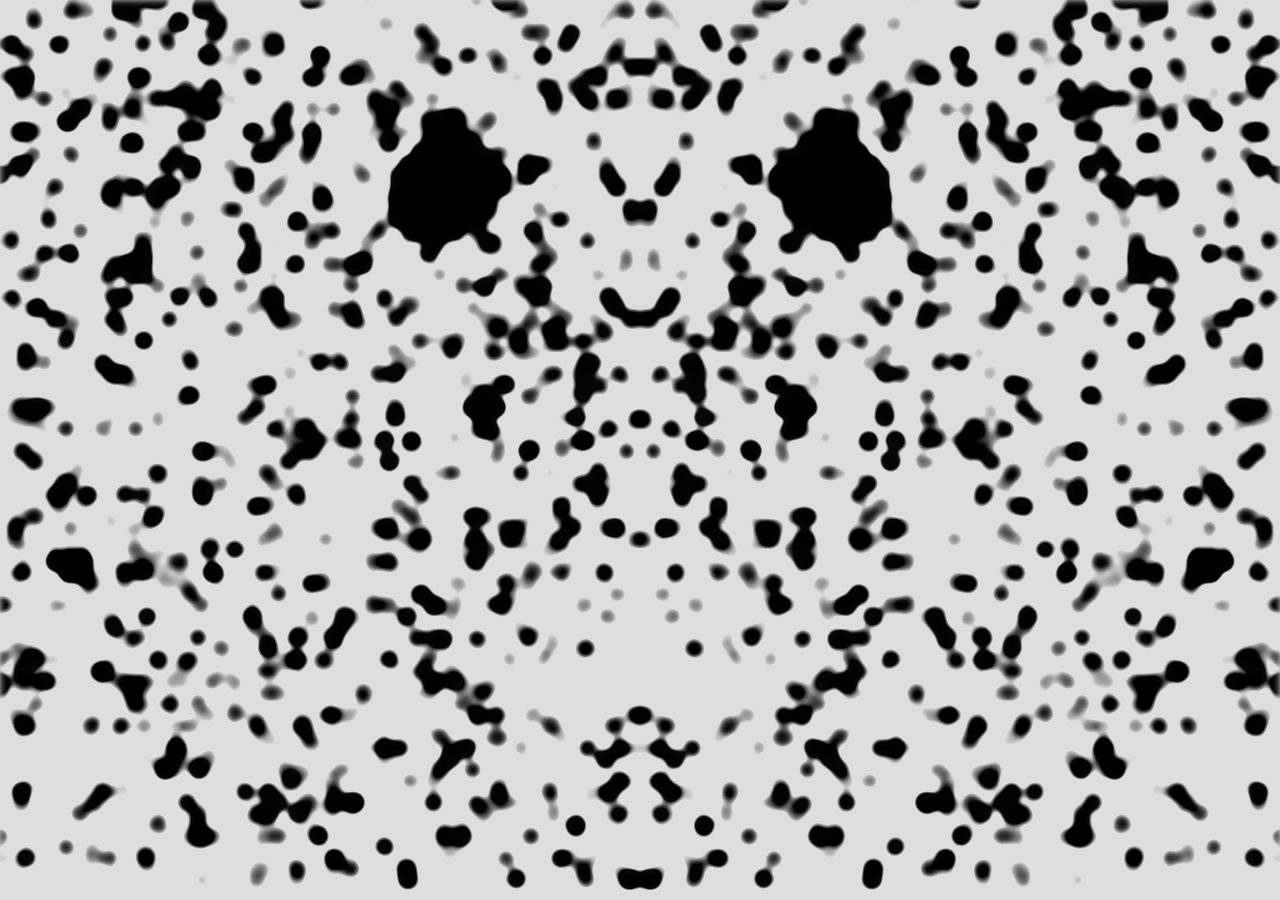
<file: inkiCanvas.html>
<!DOCTYPE html>
<html lang="en">
<head>
    <meta charset="UTF-8">
    <title>inki2D V1.5</title>
    <style>
        body, html {
            margin: 0;
            padding: 0;
            overflow: hidden;
            background-color: #dedede; /* White background */
        }
        canvas {
            position: fixed;
            top: 0;
            left: 0;
            width: 100vw;
            height: 100vh;
            mix-blend-mode: multiply;
            filter: blur(3px) contrast(500%);
        }
    </style>
</head>
<body>
    <canvas id="inkCanvas"></canvas>

    <script>
        class InkBlotLife {
            constructor(canvas) {
                this.canvas = canvas;
                this.ctx = canvas.getContext('2d');
                this.width = canvas.width = window.innerWidth;
                this.height = canvas.height = window.innerHeight;
                
                this.cellSize = 11; // Adjustable cell size for more detail
                this.speed = 50; // Speed control (in milliseconds)
                
                // Control the number of initial cells and mutation probability
                this.initialCellProbability = 0.004; // Lower this value for fewer initial cells
                this.mutationRate = 0.0095; // Probability of random cell state change

                this.cols = Math.floor(this.width / this.cellSize);
                this.rows = Math.floor(this.height / this.cellSize);
                
                this.grid = this.createGrid();
                this.frameCount = 0;
            }

            createGrid() {
                return Array.from({ length: this.rows }, () => 
                    Array.from({ length: this.cols }, () => Math.random() < this.initialCellProbability)
                );
            }

            countNeighbors(x, y) {
                let count = 0;
                for (let i = -1; i <= 1; i++) {
                    for (let j = -1; j <= 1; j++) {
                        if (i === 0 && j === 0) continue;
                        const newX = (x + i + this.rows) % this.rows;
                        const newY = (y + j + this.cols) % this.cols;
                        count += this.grid[newX][newY] ? 1 : 0;
                    }
                }
                return count;
            }

            nextGeneration() {
                const newGrid = this.grid.map(row => [...row]);
                
                for (let x = 0; x < this.rows; x++) {
                    for (let y = 0; y < this.cols; y++) {
                        const neighbors = this.countNeighbors(x, y);
                        
                        // Standard Game of Life rules
                        newGrid[x][y] = (this.grid[x][y] && (neighbors === 2 || neighbors === 3)) || (!this.grid[x][y] && neighbors === 3);

                        // Random mutations to prevent stagnation
                        if (Math.random() < this.mutationRate) {
                            newGrid[x][y] = !newGrid[x][y];
                        }
                    }
                }
                
                this.grid = newGrid;
            }

            drawInkBlot() {
            // Clear with a more opaque background to create a faster fading effect
            this.ctx.globalCompositeOperation = 'source-over';
            this.ctx.fillStyle = 'rgba(255,255,255,0.096)'; // Increased opacity for faster fading
            this.ctx.fillRect(0, 0, this.width, this.height);
            
            // Enable blending for ink effect
            this.ctx.globalCompositeOperation = 'multiply';

            for (let x = 0; x < this.rows; x++) {
                for (let y = 0; y < this.cols; y++) {
                    if (this.grid[x][y]) {
                        const baseX = y * this.cellSize;
                        const baseY = x * this.cellSize;

                        // Create a gradient for the ink effect
                        const gradient = this.ctx.createRadialGradient(
                            baseX, baseY, 0, 
                            baseX, baseY, this.cellSize * (2 + Math.random())
                        );
                        
                        // Varying opacity and spread
                        const baseOpacity = 0.8 + Math.random() * 0.2; // Increased base opacity for faster visibility
                        gradient.addColorStop(0, `rgba(0,0,0,${baseOpacity})`); // Black ink
                        gradient.addColorStop(0.5, `rgba(0,0,0,${baseOpacity * 0.6})`);
                        gradient.addColorStop(1, 'rgba(0,0,0,0)');

                        this.ctx.save();
                        
                        // Add slight randomness to cell rendering
                        const jitterX = Math.random() * 2 - 1;
                        const jitterY = Math.random() * 2 - 1;
                        
                        this.ctx.fillStyle = gradient;
                        this.ctx.beginPath();
                        this.ctx.arc(baseX + jitterX, baseY + jitterY, this.cellSize, 0, Math.PI * 2);
                        this.ctx.fill();

                        // Draw the mirrored side
                        this.ctx.translate(this.width, 0);
                        this.ctx.scale(-1, 1);
                        this.ctx.beginPath();
                        this.ctx.arc(baseX + jitterX, baseY + jitterY, this.cellSize, 0, Math.PI * 2);
                        this.ctx.fill();

                        this.ctx.restore();
                    }
                }
            }

            // Periodic intense mutation to prevent complete stagnation
            this.frameCount++;
            if (this.frameCount % 200 === 0) {
                this.randomlyResetGrid();
            }
}

            randomlyResetGrid() {
                // Randomly reset a portion of the grid to introduce new patterns
                for (let x = 0; x < this.rows; x++) {
                    for (let y = 0; y < this.cols; y++) {
                        if (Math.random() < 0.2) {
                            this.grid[x][y] = Math.random() < 0.5;
                        }
                    }
                }
            }

            animate() {
                this.nextGeneration();
                this.drawInkBlot();
                setTimeout(() => this.animate(), this.speed); // Control the speed of the simulation
            }

            start() {
                this.animate();
            }
        }

        // Initialize
        const canvas = document.getElementById('inkCanvas');
        const inkLife = new InkBlotLife(canvas);
        inkLife.start();

        // Resize handling
        window.addEventListener('resize', () => {
            canvas.width = window.innerWidth;
            canvas.height = window.innerHeight;
            inkLife.width = canvas.width;
            inkLife.height = canvas.height;
            inkLife.cols = Math.floor(canvas.width / inkLife.cellSize);
            inkLife.rows = Math.floor(canvas.height / inkLife.cellSize);
            inkLife.grid = inkLife.createGrid();
        });
    </script>
</body>
</html>
</file>
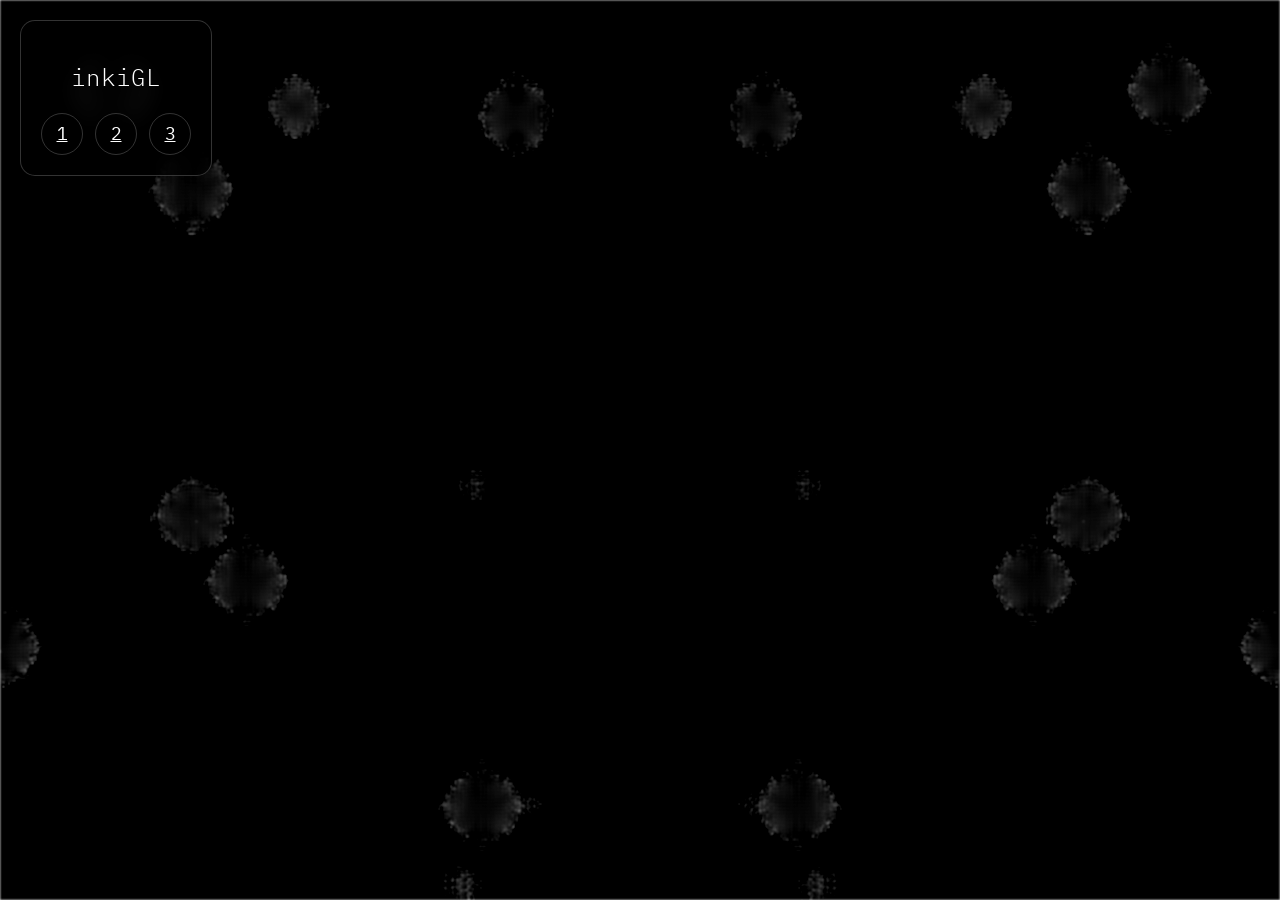
<file: inkiGL.html>
<!DOCTYPE html>
<html lang="en">
<head>
    <meta charset="UTF-8">
    <title>InkiGL V0.3.2.3</title>
    <link href="https://fonts.googleapis.com/css2?family=Orbitron:wght@400;700&family=IBM+Plex+Mono:wght@300;500&display=swap" rel="stylesheet">
    <style>
        body { margin: 0; overflow: hidden; background: #fff; }
        canvas { position: fixed; width: 100vw; height: 100vh;
            filter: blur(1px) contrast(150%); }
        #speed-slider { position: fixed; top: 10px; left: 10px; opacity: 0;}

        #menu {
        position: fixed;
        top: 20px;
        left: 20px;
        background-color: rgba(0, 0, 0, 0.7);
        color: #f0f0f0;
        padding: 20px;
        border-radius: 15px;
        box-shadow: 0 10px 30px rgba(0, 0, 0, 0.3);
        width: 150px;
        backdrop-filter: blur(10px);
        border: 1px solid rgba(255, 255, 255, 0.2);
        transition: all 0.3s ease;
        font-family: 'IBM Plex Mono';
        filter: blur(0.43px);
    }

    #menu:hover {
        box-shadow: 0 15px 40px rgba(0, 0, 0, 0.4);
    }

    #menu h2 {
        text-align: center;
        color: #ffffff;
        margin-bottom: 20px;
        font-weight: 300;
        letter-spacing: 1px;
    }

    #menu .control-group {
        margin-bottom: 15px;
        display: flex;
        flex-direction: column;
    }

    #menu label {
        margin-bottom: 10px;
        font-size: 14px;
        color: #e0e0e0;
    }

    #menu input[type="range"] {
        -webkit-appearance: none;
        width: 100%;
        height: 8px;
        background: rgba(255, 255, 255, 0.1);
        outline: none;
        border-radius: 4px;
        transition: all 0.3s ease;
    }

    #menu input[type="range"]::-webkit-slider-thumb {
        -webkit-appearance: none;
        appearance: none;
        width: 16px;
        height: 16px;
        background: #ffffff;
        cursor: pointer;
        border-radius: 50%;
        border: 3px solid #4a4a4a;
        transition: all 0.3s ease;
    }

    #menu input[type="range"]:hover::-webkit-slider-thumb {
        background: #e0e0e0;
        border-color: #ffffff;
    }

    #menu span {
        text-align: right;
        color: #b0b0b0;
        font-size: 12px;
        margin-top: 5px;
    }

    .button-container {
    display: flex;
    justify-content: space-between;
    margin-top: 20px;
}

.circle-button {
    width: 40px;
    height: 40px;
    border-radius: 100%;
    color: #ffffff;
    text-align: center;
    line-height: 40px;
    font-size: 18px;
    font-family: 'IBM Plex Mono';
    cursor: pointer;
    transition: background-color 0.3s ease;
    backdrop-filter: blur(10px);
    border: 1px solid rgba(255, 255, 255, 0.2);
    transition: all 0.3s ease;
    font-family: 'IBM Plex Mono';
    filter: blur(0.6px) contrast(5000%);
        background-color: transparent;
}

.circle-button:hover {
    background-color: #e0e0e0;
    color: #4a4a4a;
}
    </style>
</head>
<body>
    <canvas id="canvas"></canvas>
    <div id="menu">
        <h2>inkiGL</h2>
        <div class="button-container">
            <a href="index.html" class="circle-button">1</a>
            <a href="inki_3S_contrast.html" class="circle-button">2</a>
            <a href="inkiGL.html" class="circle-button">3</a>
        </div>
    </div>
    <input id="speed-slider" type="range" min="0.001" max="0.1" step="0.001" value="0.01">
    <script id="vertexShader" type="x-shader/x-vertex">
        attribute vec2 position;
        varying vec2 vUv;
        void main() {
            vUv = 0.5 * (position + 1.0);
            gl_Position = vec4(position, 0.0, 1.0);
        }
    </script>
    <script id="fragmentShader" type="x-shader/x-fragment">
        precision highp float;
        varying vec2 vUv;
        uniform sampler2D texture;
        uniform float uTime;
        uniform vec2 uResolution;
        uniform float cellSize;
        uniform float initialCells;
        uniform float mutationRate;
        uniform float fadeRate;
        
        float random(vec2 st) {
            return fract(sin(dot(st.xy, vec2(12.9898, 78.233))) * 43758.5453123);
        }
        
        void main() {
            vec2 uv = vUv;
            uv.x = abs(uv.x - 0.5) + 0.5; // Mirror symmetry
            
            vec2 pixel = vec2(cellSize) / uResolution;
            vec3 acc = vec3(0.0);
            float count = 0.0;
            
            // Game of Life neighborhood sampling
            for(float x = -1.0; x <= 1.0; x++) {
                for(float y = -1.0; y <= 1.0; y++) {
                    vec2 offset = vec2(x, y) * pixel;
                    vec3 sample = texture2D(texture, uv + offset).rgb;
                    acc += sample;
                    count += step(0.1, length(sample));
                }
            }
            
            // Game of Life rules
            vec3 current = texture2D(texture, uv).rgb;
            float alive = step(0.1, length(current));
            float neighbors = count - alive;
            float nextAlive = (neighbors == 3.0) || (alive == 1.0 && neighbors == 2.0) ? 1.0 : 0.0;
            
            // Mutation and fading
            float mutation = step(1.0 - mutationRate, random(uv + uTime));
            nextAlive = max(nextAlive, mutation);
            vec3 color = mix(current * fadeRate, vec3(1.0), nextAlive);
            
            // Initial seed
            float seed = step(1.0 - initialCells, random(uv));
            color = mix(color, vec3(1.0), seed * step(uTime, 1.0));
            
            // Color blending
            vec3 bleed = acc / 9.0; // Adjusted for ink effect
            gl_FragColor = vec4(mix(color, bleed, 0.5), 1.0);
        }
    </script>
    <script>
        const config = {
            cellSize: 3.5,
            initialCells: 0.000000005,
            mutationRate: 0.0003,
            fadeRate: 0.93
        };
        
        let gl, program, buffers, frameBuffer, textures = [];
        let speed = 0.000000000003;
        
        function initGL() {
            const canvas = document.querySelector('canvas');
            gl = canvas.getContext('webgl', { preserveDrawingBuffer: true });
            if (!gl) {
                alert('WebGL not supported');
                return;
            }
            
            resizeCanvas();
            
            program = gl.createProgram();
            const vertexShader = compileShader(gl.VERTEX_SHADER, document.getElementById('vertexShader').text);
            const fragmentShader = compileShader(gl.FRAGMENT_SHADER, document.getElementById('fragmentShader').text);
            gl.attachShader(program, vertexShader);
            gl.attachShader(program, fragmentShader);
            gl.linkProgram(program);
            
            buffers = createBuffer();
            frameBuffer = gl.createFramebuffer();
            textures = [createTexture(), createTexture()];
            
            // Initialize uniforms
            gl.useProgram(program);
            gl.uniform1f(gl.getUniformLocation(program, 'cellSize'), config.cellSize);
            gl.uniform1f(gl.getUniformLocation(program, 'initialCells'), config.initialCells);
            gl.uniform1f(gl.getUniformLocation(program, 'mutationRate'), config.mutationRate);
            gl.uniform1f(gl.getUniformLocation(program, 'fadeRate'), config.fadeRate);
            
            // Initialize speed slider
            const speedSlider = document.getElementById('speed-slider');
            speedSlider.value = speed;
            speedSlider.oninput = () => {
                speed = parseFloat(speedSlider.value);
            };
        }
        
        function createBuffer() {
            const buffer = gl.createBuffer();
            gl.bindBuffer(gl.ARRAY_BUFFER, buffer);
            gl.bufferData(gl.ARRAY_BUFFER, new Float32Array([-1, -1, 1, -1, -1, 1, 1, 1]), gl.STATIC_DRAW);
            return buffer;
        }
        
        function createTexture() {
            const texture = gl.createTexture();
            gl.bindTexture(gl.TEXTURE_2D, texture);
            gl.texParameteri(gl.TEXTURE_2D, gl.TEXTURE_MIN_FILTER, gl.NEAREST);
            gl.texParameteri(gl.TEXTURE_2D, gl.TEXTURE_MAG_FILTER, gl.NEAREST);
            gl.texParameteri(gl.TEXTURE_2D, gl.TEXTURE_WRAP_S, gl.CLAMP_TO_EDGE);
            gl.texParameteri(gl.TEXTURE_2D, gl.TEXTURE_WRAP_T, gl.CLAMP_TO_EDGE);
            gl.texImage2D(gl.TEXTURE_2D, 0, gl.RGBA, gl.drawingBufferWidth, gl.drawingBufferHeight, 0, gl.RGBA, gl.UNSIGNED_BYTE, null);
            return texture;
        }
        
        function compileShader(type, source) {
            const shader = gl.createShader(type);
            gl.shaderSource(shader, source);
            gl.compileShader(shader);
            if (!gl.getShaderParameter(shader, gl.COMPILE_STATUS)) {
                console.error('Shader compile error:', gl.getShaderInfoLog(shader));
                return null;
            }
            return shader;
        }
        
        function resizeCanvas() {
            const canvas = gl.canvas;
            canvas.width = window.innerWidth;
            canvas.height = window.innerHeight;
            gl.viewport(0, 0, canvas.width, canvas.height);
        }
        
        function render(time) {
            gl.useProgram(program);
            
            // Update uniforms
            gl.uniform1f(gl.getUniformLocation(program, 'uTime'), time * speed);
            gl.uniform2f(gl.getUniformLocation(program, 'uResolution'), gl.canvas.width, gl.canvas.height);
            
            // Set up vertex buffer
            const positionLocation = gl.getAttribLocation(program, 'position');
            gl.enableVertexAttribArray(positionLocation);
            gl.bindBuffer(gl.ARRAY_BUFFER, buffers);
            gl.vertexAttribPointer(positionLocation, 2, gl.FLOAT, false, 0, 0);
            
            // Ping-pong between textures
            gl.bindFramebuffer(gl.FRAMEBUFFER, frameBuffer);
            gl.framebufferTexture2D(gl.FRAMEBUFFER, gl.COLOR_ATTACHMENT0, gl.TEXTURE_2D, textures[1], 0);
            gl.bindTexture(gl.TEXTURE_2D, textures[0]);
            gl.drawArrays(gl.TRIANGLE_STRIP, 0, 4);
            
            // Swap textures
            textures.reverse();
            
            // Render to screen
            gl.bindFramebuffer(gl.FRAMEBUFFER, null);
            gl.bindTexture(gl.TEXTURE_2D, textures[0]);
            gl.drawArrays(gl.TRIANGLE_STRIP, 0, 4);
            
            requestAnimationFrame(render);
        }
        
        window.addEventListener('resize', () => {
            resizeCanvas();
            textures.forEach(texture => {
                gl.bindTexture(gl.TEXTURE_2D, texture);
                gl.texImage2D(gl.TEXTURE_2D, 0, gl.RGBA, gl.canvas.width, gl.canvas.height, 0, gl.RGBA, gl.UNSIGNED_BYTE, null);
            });
        });
        
        initGL();
        requestAnimationFrame(render);
    </script>
</body>
</html>
</file>
<file: dune-sim/style.css>
html, body {
  margin: 0;
  padding: 0;
  height: 100%;
  background: radial-gradient(1200px 800px at 50% 60%, #2d2a24 0%, #1f1d19 60%, #141311 100%);
  color: #f6e7c1;
  font-family: ui-sans-serif, system-ui, -apple-system, Segoe UI, Roboto, Ubuntu, Cantarell, Noto Sans, Helvetica Neue, Arial, "Apple Color Emoji", "Segoe UI Emoji";
}

#canvas {
  display: block;
  width: 100vw;
  height: 100vh;
}

#ui {
  position: fixed;
  top: 12px;
  left: 12px;
  display: flex;
  gap: 10px;
  align-items: center;
  z-index: 10;
  user-select: none;
}

#resetButton {
  appearance: none;
  border: 1px solid #7f6b43;
  background: linear-gradient(#c2a96f, #a98d52);
  color: #2b2416;
  font-weight: 600;
  padding: 8px 12px;
  border-radius: 8px;
  cursor: pointer;
  box-shadow: 0 2px 0 rgba(0,0,0,0.5);
}
#resetButton:hover { filter: brightness(1.06); }
#resetButton:active { transform: translateY(1px); }

#hint {
  font-size: 12px;
  opacity: 0.8;
}
</file>
